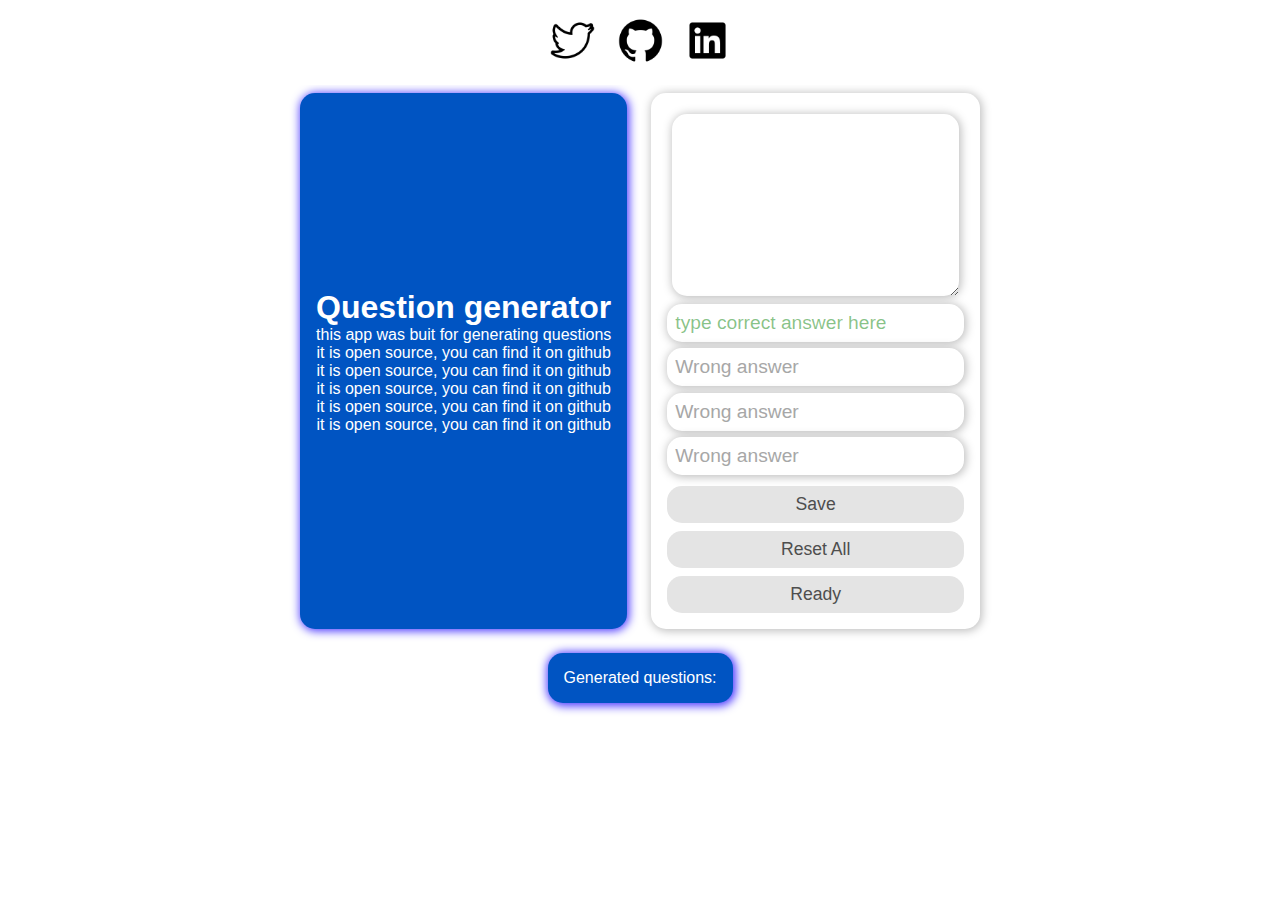
<file: index.html>
<!DOCTYPE html>
<html lang="en">
<head>
    <script src="app.js" defer></script>
    <link rel="stylesheet" href="styles.css">
    <meta charset="UTF-8">
    <meta http-equiv="X-UA-Compatible" content="IE=edge">
    <meta name="viewport" content="width=device-width, initial-scale=1.0">
    <title>qGenerator</title>
</head>
<body>
    <header>
        <nav class="nav">
            <a target="_blank" id="twitter-link" 
            href="https://twitter.com/iFeelBlue13">
                <img src="twitter.png" alt="twitter">
            </a>

            <a target="_blank" id="github-link" 
            href="https://github.com/ifeelblue99">
                <img src="github.png" alt="github">
            </a>
            
            <a target="_blank" id="github-link" 
            href="https://github.com/ifeelblue99">
                <img src="in.png" alt="linkedin">
            </a>
        </nav>
    </header>
    <main>
        <div class="container">
            <aside class="aside-info">
                <h1>Question generator</h1>
                <p>this app was buit for generating questions</p>
                <p>it is open source, you can find it on github</p>
                <p>it is open source, you can find it on github</p>
                <p>it is open source, you can find it on github</p>
                <p>it is open source, you can find it on github</p>
                <p>it is open source, you can find it on github</p>
            </aside>
            <section class="q-generate">
                <textarea name="q-area" id="q-area" cols="30" rows="10"></textarea>
                <input placeholder="type correct answer here" id="q-correct" type="text">
                <input placeholder="Wrong answer" id="q-wrong1" type="text">
                <input placeholder="Wrong answer" id="q-wrong2" type="text">
                <input placeholder="Wrong answer" id="q-wrong3" type="text">
                <button class="button" id="q-save-btn">Save</button>
                <button class="button" id="q-reset-btn">Reset All</button>
                <button class="button" id="q-ready-btn">Ready</button>
            </section>
        </div>
        <footer>
            <p>Generated questions:</p>
            <div class="generated-q-show" id="cont">
                
            </div>
        </footer>
    </main>
</body>
</html>
</file>
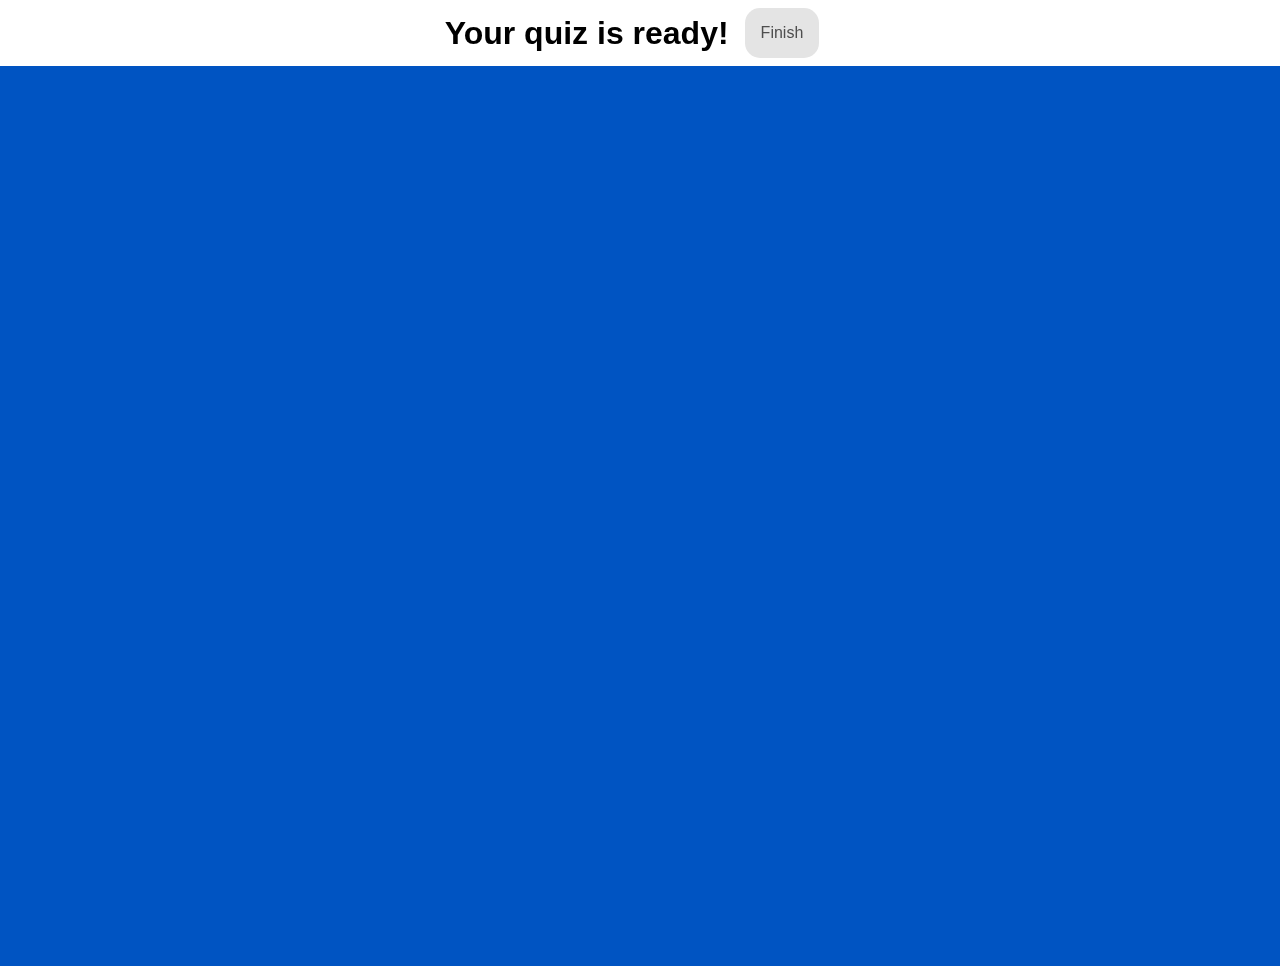
<file: quiz.html>
<!DOCTYPE html>
<html lang="en">
<head>
    <script src="quiz.js" defer></script>
    <link rel="stylesheet" href="styles.css">
    <meta charset="UTF-8">
    <meta http-equiv="X-UA-Compatible" content="IE=edge">
    <meta name="viewport" content="width=device-width, initial-scale=1.0">
    <title>Quiz</title>
</head>
<body>
    <header id="quiz-header">
        <h1 id="title">Your quiz is ready! </h1>
        <button class="button" id="finish-btn">Finish</button>
    </header>
    <main id="quiz-main">
        <div id="quiz-q-box">
        </div>
    </main>
</body>
</html>
</file>
<file: styles.css>
:root{
    --dark-blue-clr:rgb(0, 84, 194);
    --yellow-clr: #fff535;
    --header-bg-clr:rgba(255, 255, 255, 0.795);
}
*{
    padding: 0;
    margin: 0;
    border: none;
    box-sizing: border-box;
    text-decoration: none;
    font-family: Verdana, Geneva, Tahoma, sans-serif;
}

/* Header */
header{
    z-index: 10;
    backdrop-filter: blur(7px);
    position: sticky;
    top: 0;
    background-color: var(--header-bg-clr);
}header nav{
    padding: .5rem 0;
    display: flex;
    align-items: center;
    justify-content: center;
}nav a{
    padding: .6rem .7rem;
    border-radius: 25px;
    font-size: 1.3rem;
    transition: background-color .3s ease-in-out;
}nav a:hover{
    background-color: var(--yellow-clr);
}nav a:active{
    transform: scale(.8);
}
nav a > img{
    width: 45px;
}

/* Main section */
main{
    display: flex;
    flex-direction: column;
    align-items: center;
    justify-content: center;
}
.container{
    gap: 1.5rem;
    margin: .5rem 3rem;
    align-items: stretch;
    justify-content: center;
    display: flex;
    flex-wrap: wrap;
}
aside{
    max-width: 350px;
    box-shadow: 1px 1px 10px 1px rgb(73, 53, 255);
    border-radius:15px ;
    padding: 1rem;
    display: flex;
    align-items: center;
    flex-direction: column;
    justify-content: center;
    color: white;
    background-color: var(--dark-blue-clr);
}

/* Section */
.q-generate{
    max-width: 500px;
    border-radius: 15px;
    padding: 1rem;
    box-shadow: 1px 1px 10px 1px rgb(189, 189, 189);
    display: flex;
    flex-direction: column;
}
section textarea{
    box-shadow: 1px 1px 10px 1px rgb(189, 189, 189);
    margin: .3rem;
    padding: 1rem;
    border-radius: 15px;
}
section textarea:focus{
    outline: none;
}
section input{
    padding: .5rem;
    border-radius: 15px;
    margin: .2rem 0;
    box-shadow: 1px 1px 10px 1px rgb(189, 189, 189);
    font-size: 1.2rem;
}
section input:focus{
    transition: transform .3s ease-in;
    outline: none;
    transform: scale(1.1);
}
section input::placeholder{
    color: rgb(167, 167, 167);
}#q-correct::placeholder{
    color: rgba(0, 128, 0, 0.473);
}
.button{
    font-size: 1.1rem;
    background-color: rgb(228, 228, 228);
    text-align: center;
    margin-top: .5rem;
    color: rgb(78, 78, 78);
    padding: .5rem 0;
    border-radius: 15px;
    transition: background-color .3s linear;
}
.button:hover{
    background-color: var(--yellow-clr);
}.button:active{
    transform: scale(.95);
}


/* Footer */
footer{
    border-radius: 15px;
    max-width: 1000px;
    box-shadow: 1px 1px 10px 2px rgb(73, 53, 255);
    margin: 1rem;
    padding: 1rem;
    color: white;
    background-color: var(--dark-blue-clr);
}
/* q boxes */
.q-box{
    margin: .3rem;
    font-weight: bold;
    border-radius: 15%;
    padding: .8rem;
    color: gray;
    display: inline-block;
    background-color: white;
}.del-btn{
    background-color: rgb(61, 61, 61);
    color: white;
    border-radius: 25%;
    padding: .3rem;
    transition: background-color .3s ease-in-out;
}.del-btn:hover{
    font-weight: bold;
    color: gray;
    background-color: var(--yellow-clr);
}.del-btn:active{
    transform: scale(.93);
}

/********************* Quiz.html ****************************/
#quiz-header{
    background-color: var(--header-bg-clr);
    display: flex;
    flex-wrap: wrap;
    align-content: center;
    justify-content: center;
    z-index: 10;
    backdrop-filter: blur(7px);
    position: sticky;
    top: 0;
    padding: .5rem 0;
}
#quiz-header h1{
    align-self: center;
}
#finish-btn{
    font-size: 1rem;
    margin: 0 1rem;
    padding: 1rem;
}
#quiz-main{
    background-color: var(--dark-blue-clr);
    height: 100vh;
    width: 100%;
    padding: 1rem;
}
#quiz-q-box{
    width: 100%;
    height: 100%;
    overflow-y: auto;
    align-items: flex-start;
    justify-content: center;
    display: flex;
    flex-wrap: wrap;
}
.q-card{
    font-size: 1.3rem;
    display: flex;
    flex-direction: column;
    border-radius: 15px;
    margin: .5rem;
    padding: 1rem;
    background-color: white;
    box-shadow: 6px 6px 15px 1px rgba(0, 0, 0, 0.623);
    transition: transform .3s ease-in-out;
}
.q-card:hover{
    transform: scale(1.15);
}
.q-card label{
    margin: .3rem;
    padding: .3rem;
    transition: transform .3s linear;
}.q-card label:hover{
    transform: scale(1.2);
    background-color: rgb(223, 223, 223);
}
</file>
